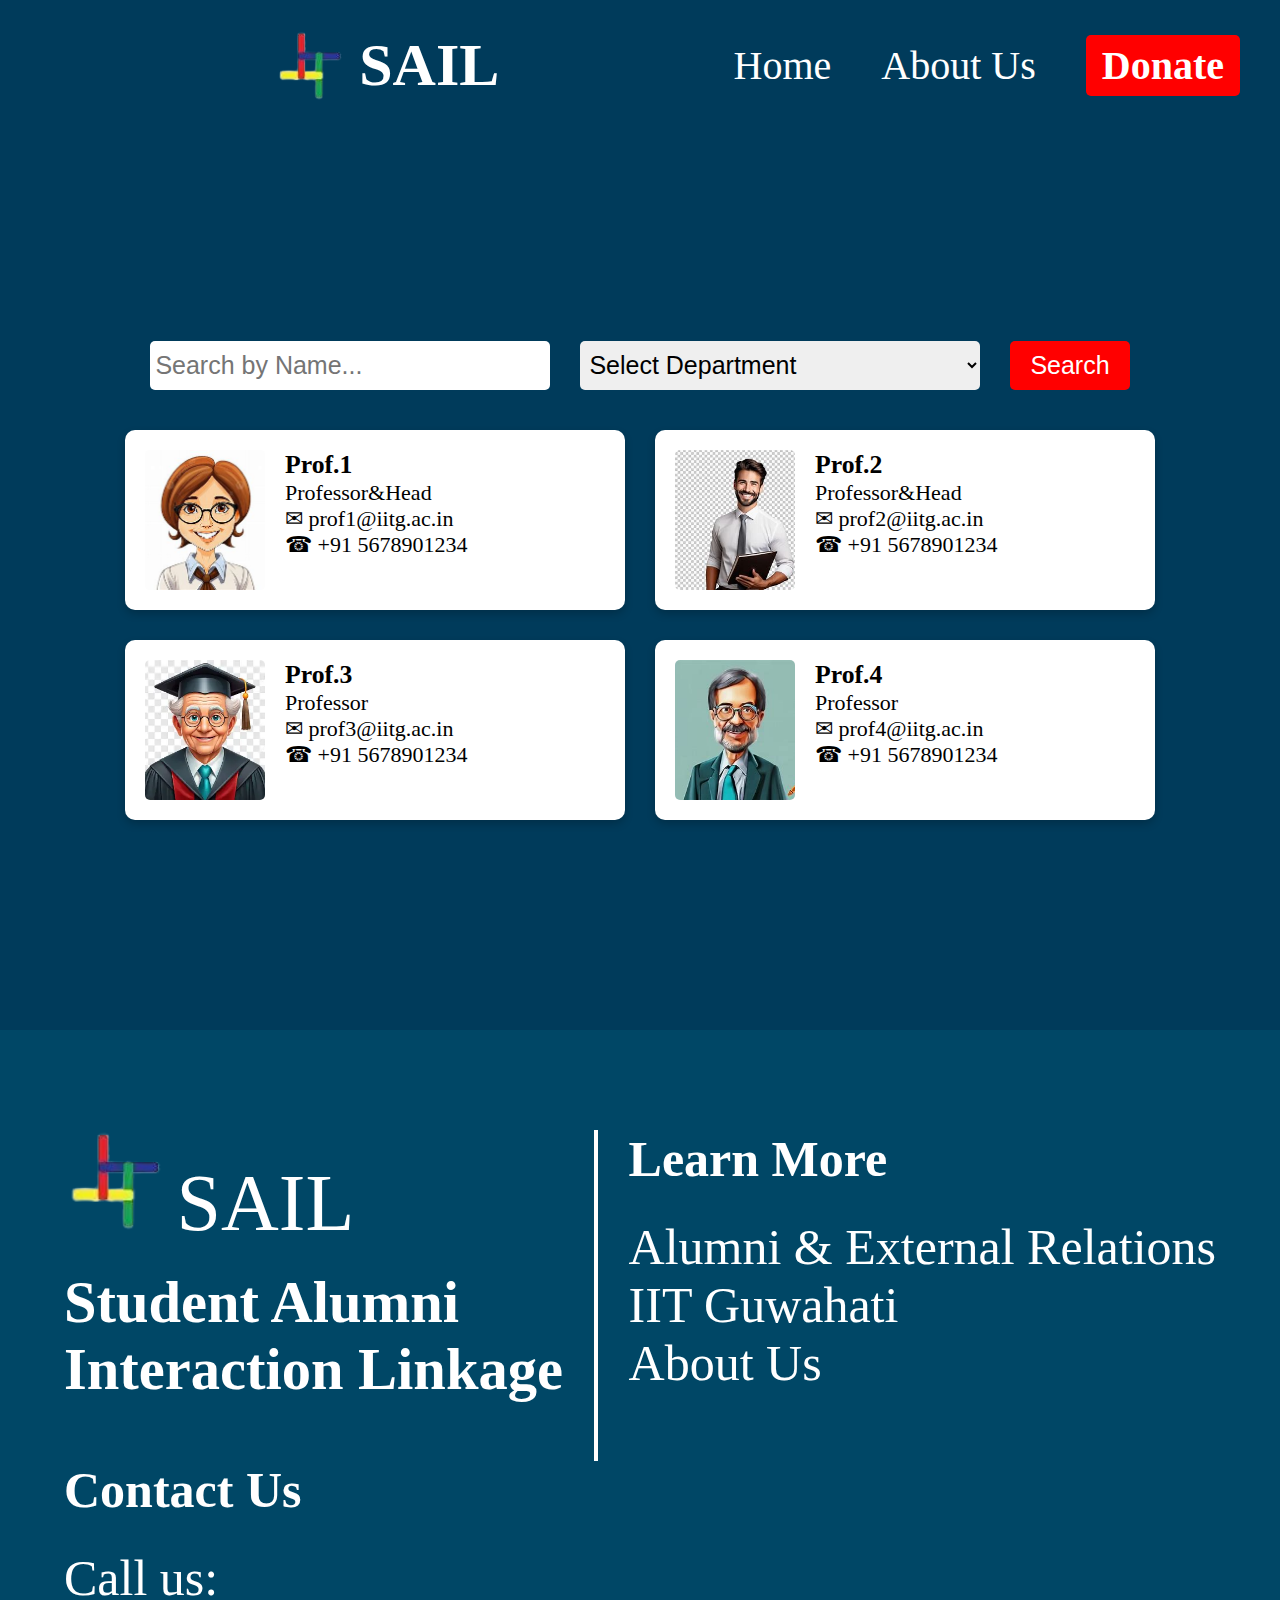
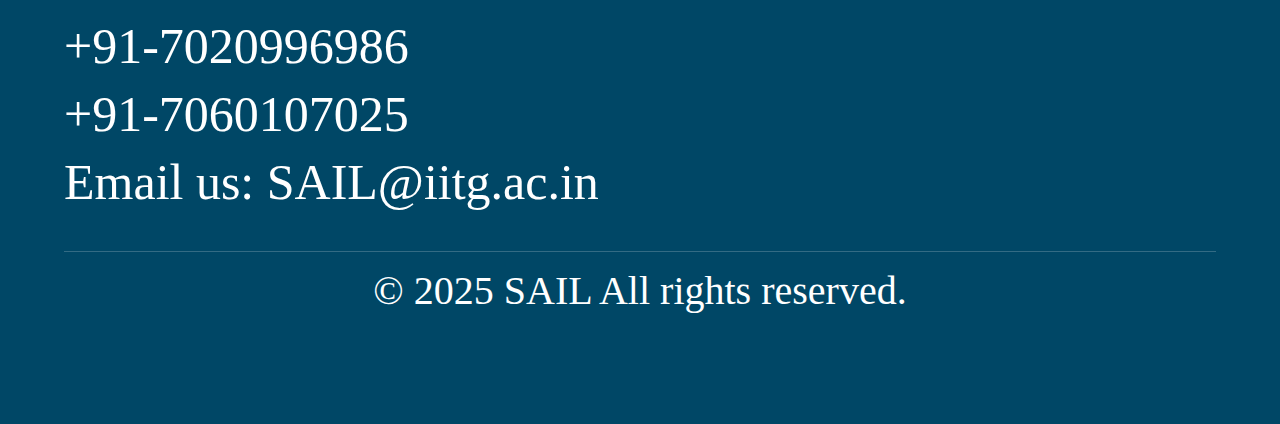
<file: chosenprof.html>
<!DOCTYPE html>
<html lang="en">
<head>
  <meta charset="UTF-8">
  <meta name="viewport" content="width=device-width, initial-scale=1.0">
  <title>Search Professors</title>
  <link rel="stylesheet" href="style2.css">
</head>

<body>
  <header>
    <div class="logo">
      <img src="sail_ logo.png" alt="SAIL Logo">
     <span class="sail-text">SAIL</span>
    </div>
    <nav>
     <ul>
        <li><a href="https://www.iitg.ac.in/sail/" target="_blank">Home</a></li>
        <li><a href="https://www.iitg.ac.in/sail/about" target="_blank">About Us</a></li>
         <li><a href="https://www.iitg.ac.in/aer/donation.php" target="_blank" class="donate">Donate</a></li>
      </ul>
    </nav>
  </header>
    <div class="box">
  <section class="main">
    <div class="search">
      <input type="text" id="searchInput" placeholder="Search by Name...">
      <select>
        <option>Select Department</option>
        <option>CSE</option>
        <option>ECE</option>
        <option>ME</option>
        <option>DSAI</option>
        <option>CE</option>
        <option>CL</option>
        <option>BT</option>
        <option>MNC</option>
        <option>PHYSICS</option>
       <option>CHEMISTRY</option>
        <option>EEE</option>
        <option>EP</option>
      </select>
      <button  id="searchBtn" onclick="searchProfile()">Search</button>
    </div> 

    <div class="professors">
      <div class="prof-card">
        <img src="prof1.jpeg" alt="Prof 1">
        <div>
          <h3>Prof.1</h3>
          <p>Professor&Head</p>
          <p>✉ prof1@iitg.ac.in</p>
          <p>☎ +91 5678901234</p>
        </div>
      </div>

      <div class="prof-card">
        <img src="prof2.jpeg" alt="Prof 2">
        <div>
          <h3>Prof.2</h3>
          <p>Professor&Head</p>
          <p>✉ prof2@iitg.ac.in</p>
          <p>☎ +91 5678901234 </p>
        </div>
      </div>

      <div class="prof-card">
        <img src="prof3.webp" alt="Prof 3">
        <div>
          <h3>Prof.3</h3>
          <p>Professor</p>
          <p>✉ prof3@iitg.ac.in</p>
          <p>☎ +91  5678901234 </p>
        </div>
      </div>

      <div class="prof-card">
        <img src="prof4.jpeg" alt="Prof 4">
        <div>
          <h3>Prof.4</h3>
          <p>Professor</p>
          <p>✉ prof4@iitg.ac.in</p>
          <p>☎ +91  5678901234</p>
        </div>
      </div>
    </div>
</div>
  </section>
 <footer>
    <div class="footer-left">
      <img src="sail_ logo.png" alt="SAIL Logo">
      <span class="texts">SAIL</span>
      <h3>Student Alumni<br>Interaction Linkage</h3>
      <br>
      <div class="icons">
<a href="https://www.instagram.com/sail_iitg" target="_blank"><i class="fa-brands fa-instagram"></i></a>
<a href="https://www.youtube.com/@IITGuwahatiSAIL"target="_blank"><i class="fa-brands fa-youtube"></i></a>
<a href="https://www.linkedin.com/company/sail-iitg/"target="_blank"><i class="fa-brands fa-linkedin"></i></a>
<a href="https://www.facebook.com/sail.iitg/"target="_blank"><i class="fa-brands fa-facebook-messenger"></i></a>
 </div>
 </div>
 <div class="line"></div>
    <div class="footer-center">
      <h4>Learn More</h4>
      <ul>
      <li><a href="https://www.iitg.ac.in/aer/"target="_blank">Alumni & External Relations</a></li>
      <li><a href="https://www.iitg.ac.in/"target="_blank">IIT Guwahati</a></li>
      <li><a href="https://www.iitg.ac.in/sail/about" target="_blank">About Us</a></li> 
    </ul>
    </div>
    <div class="footer-right">
      <h4>Contact Us</h4>
      <p>Call us:</p>
      <p><a href="tel:+917020996986">+91-7020996986</a></p>
      <p><a href="tel:+917060107025">+91-7060107025</a></p>
      <p>Email us: <a href="mailto:SAIL@iitg.ac.in">SAIL@iitg.ac.in</a></p>
    </div>
    <div class="copyright">
      <p>&copy; 2025 SAIL All rights reserved.</p>
    </div>
  </footer>

</body>
<script src="script.js"></script>
</html>
</file>
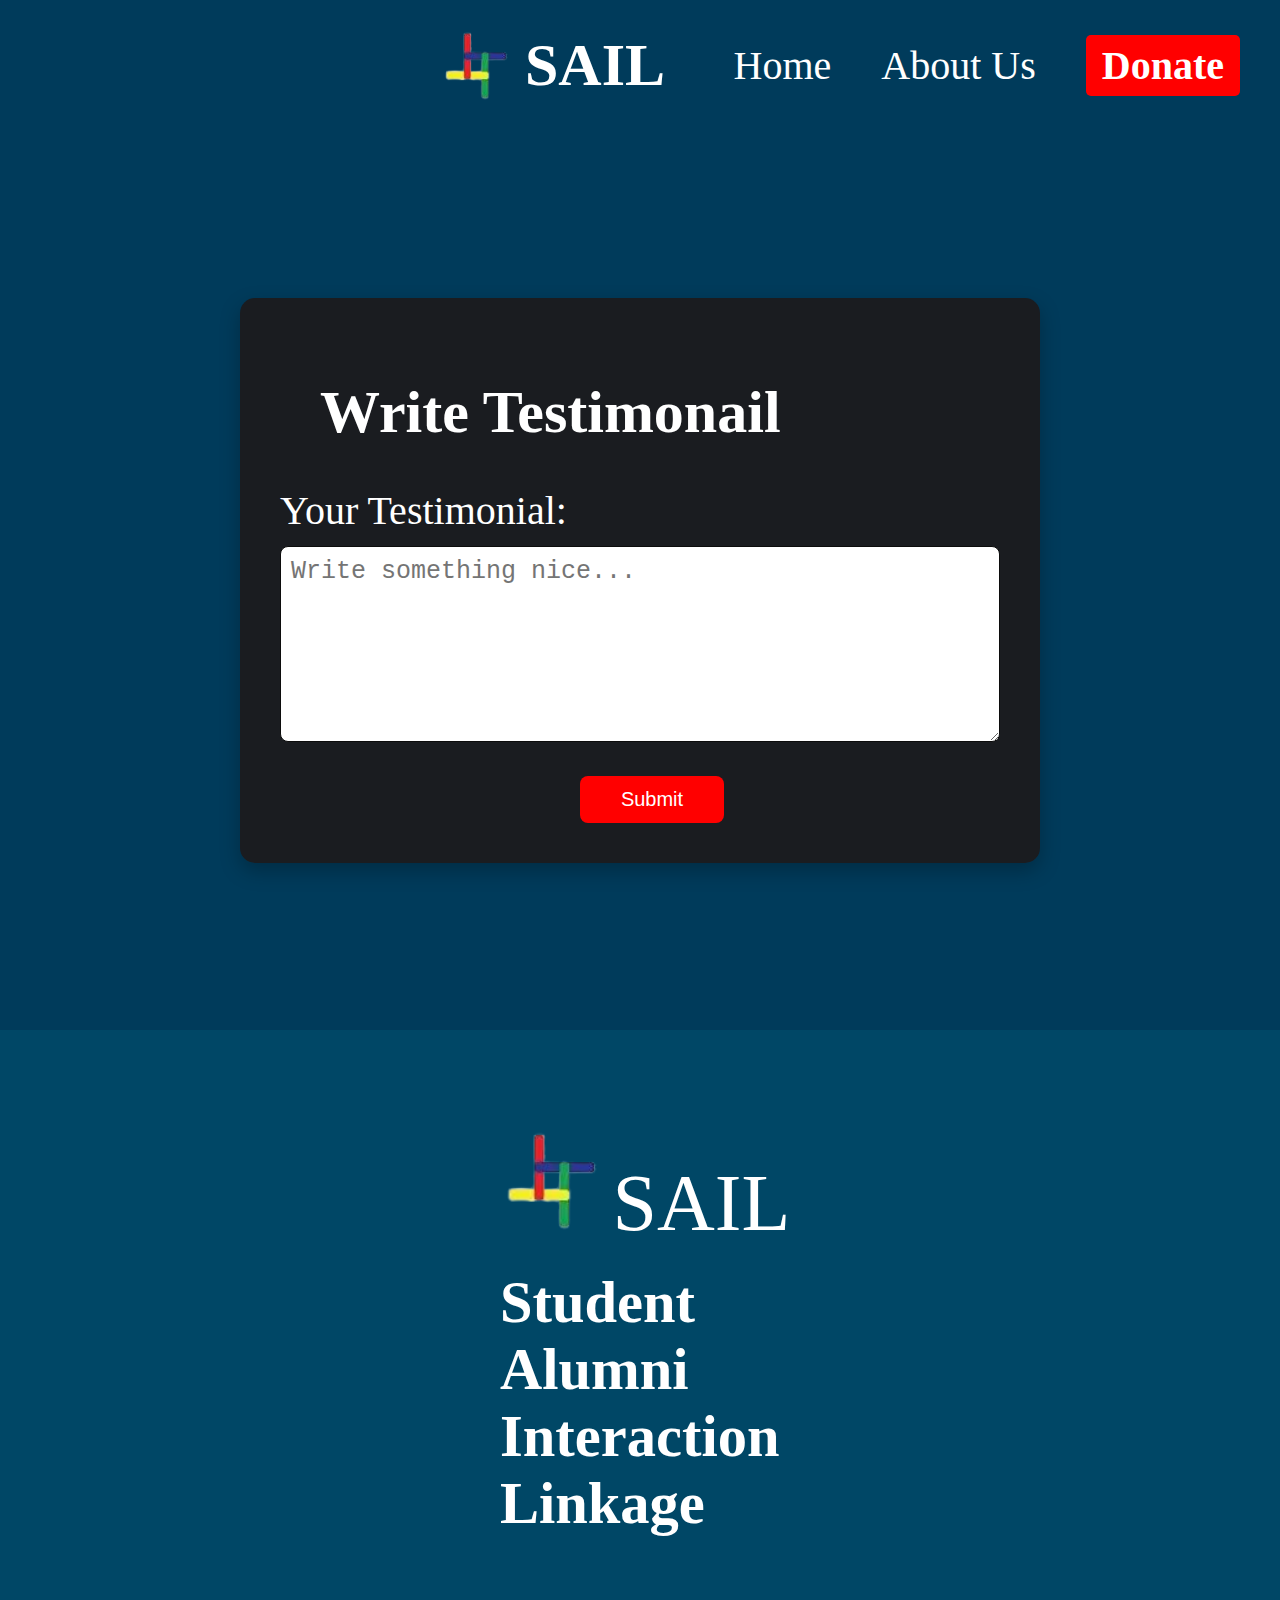
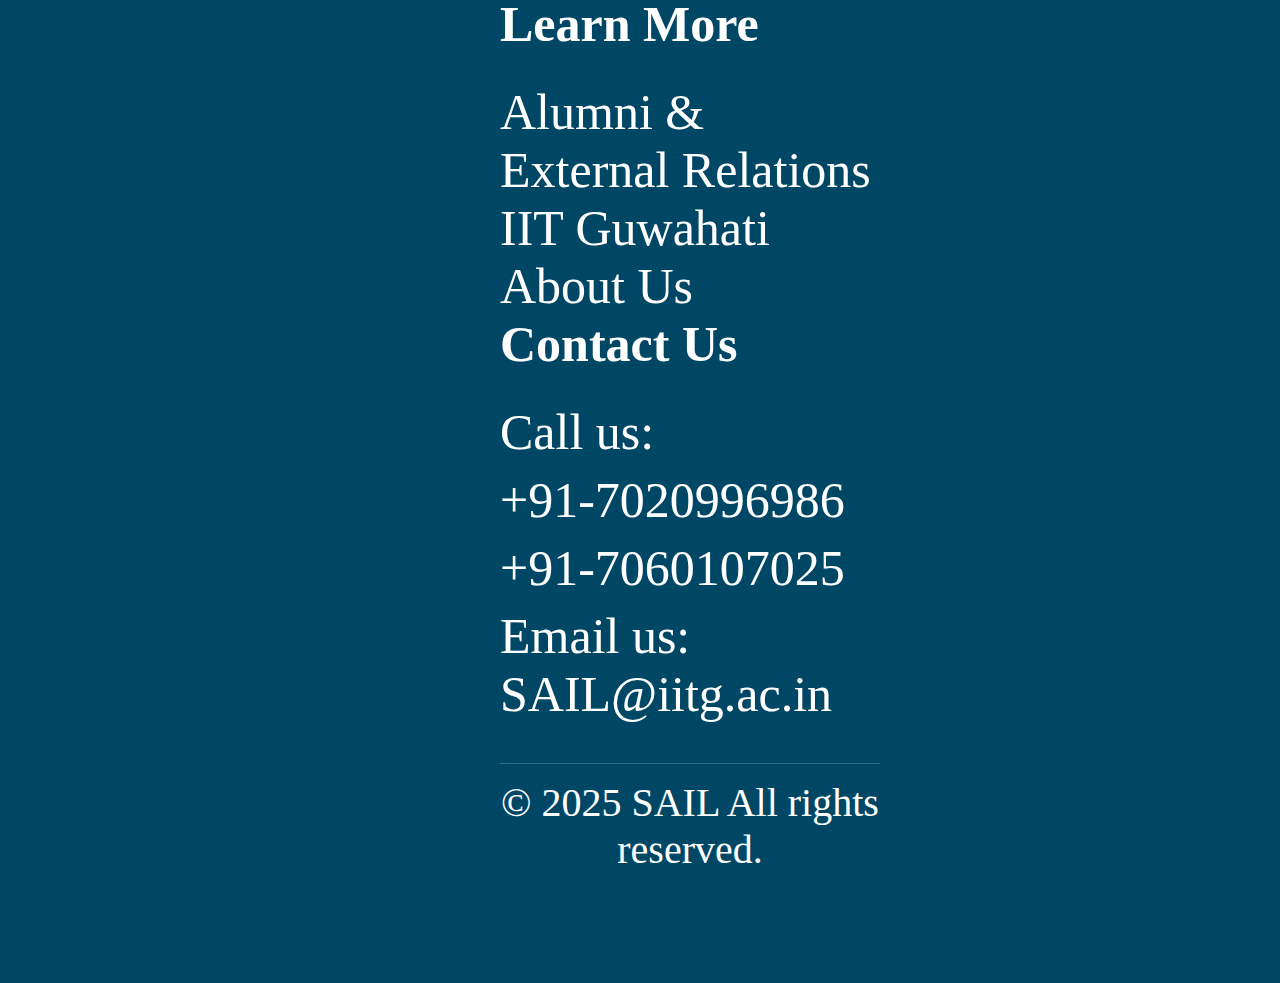
<file: testimonial.html>
<!DOCTYPE html>
<html lang="en">
<head>
  <meta charset="UTF-8">
  <meta name="viewport" content="width=device-width, initial-scale=1.0">
  <title>Write Testimonial</title>
  <link rel="stylesheet" href="style3.css">
</head>

<body>
  <header>
    <div class="logo">
      <img src="sail_ logo.png" alt="SAIL Logo">
     <span class="sail-text">SAIL</span>
    </div>
    <nav>
     <ul>
        <li><a href="https://www.iitg.ac.in/sail/" target="_blank">Home</a></li>
        <li><a href="https://www.iitg.ac.in/sail/about" target="_blank">About Us</a></li>
         <li><a href="https://www.iitg.ac.in/aer/donation.php" target="_blank" class="donate">Donate</a></li>
      </ul>
    </nav>
    </header>
    <div class="box">
    <section class="write">
        <h1>Write Testimonail</h1>
         <label for="testimonial">Your Testimonial:</label>
        <textarea id="testimonialInput" name="testimonial" placeholder="Write something nice..." rows="6"></textarea>
        <button type="submit" id="bob">Submit</button>
    </section>
    </div>
    <footer>
    <div class="footer-left">
      <img src="sail_ logo.png" alt="SAIL Logo">
      <span class="texts">SAIL</span>
      <h3>Student Alumni<br>Interaction Linkage</h3>
      <br>
      <div class="icons">
<a href="https://www.instagram.com/sail_iitg" target="_blank"><i class="fa-brands fa-instagram"></i></a>
<a href="https://www.youtube.com/@IITGuwahatiSAIL"target="_blank"><i class="fa-brands fa-youtube"></i></a>
<a href="https://www.linkedin.com/company/sail-iitg/"target="_blank"><i class="fa-brands fa-linkedin"></i></a>
<a href="https://www.facebook.com/sail.iitg/"target="_blank"><i class="fa-brands fa-facebook-messenger"></i></a>
 </div>
 </div>
 <div class="line"></div>
    <div class="footer-center">
      <h4>Learn More</h4>
      <ul>
      <li><a href="https://www.iitg.ac.in/aer/"target="_blank">Alumni & External Relations</a></li>
      <li><a href="https://www.iitg.ac.in/"target="_blank">IIT Guwahati</a></li>
      <li><a href="https://www.iitg.ac.in/sail/about" target="_blank">About Us</a></li> 
    </ul>
    </div>
    <div class="footer-right">
      <h4>Contact Us</h4>
      <p>Call us:</p>
      <p><a href="tel:+917020996986">+91-7020996986</a></p>
      <p><a href="tel:+917060107025">+91-7060107025</a></p>
      <p>Email us: <a href="mailto:SAIL@iitg.ac.in">SAIL@iitg.ac.in</a></p>
    </div>
    <div class="copyright">
      <p>&copy; 2025 SAIL All rights reserved.</p>
    </div>
  </footer>
<script src="script.js"></script>
</body>
</html>
</file>
<file: style2.css>
* {
  margin: 0;
  padding: 0;
  box-sizing: border-box;
}

body {
  background-color: #003b5b;
  color: white;
}

.box {
  background-image: url('https://www.iitg.ac.in/sail/static/media/banner_img.a1a27958329615f787eb.jpeg');
  background-size: cover;
  background-position: center;
  height: 100vh;
  display: flex;
  align-items: center;
  justify-content: center;
}

header {
  background-color: #003b5b;
  display: flex;
  justify-content: space-between;
  align-items: center;
  padding: 30px 40px;
  flex-wrap: wrap;
}

.logo {
  display: flex;
  align-items: center;
  justify-content: center;
  flex: 1;
  padding-left: 0;
}

.logo img {
  height: 70px;
  margin-right: 15px;
}

.sail-text {
  font-size: 60px;
  font-weight: bold;
  color: white;
}

nav ul {
  display: flex;
  list-style: none;
  gap: 50px;
  font-size: 40px;
  flex-wrap: wrap;
  justify-content: center;
}

nav ul li a {
  color: white;
  text-decoration: none;
  font-weight: 500;
}

nav ul li a:hover {
  text-decoration: underline;
}

.donate {
  background-color: red;
  color: white;
  padding: 8px 16px;
  border-radius: 5px;
  font-weight: bold;
}

.main {
  padding: 60px 40px;
}

.search {
  display: flex;
  justify-content: center;
  margin-bottom: 40px;
  flex-wrap: wrap;
  gap: 30px;
}

.search input,
.search select {
  padding: 5px;
  font-size: 25px;
  border-radius: 5px;
  border: none;
  width: 100%;
  max-width: 400px;
}

.search button {
  padding: 10px 20px;
  font-size: 25px;
  background-color: red;
  color: white;
  border: none;
  border-radius: 5px;
  cursor: pointer;
}

.professors {
  display: flex;
  flex-wrap: wrap;
  gap: 30px;
  justify-content: center;
}

.prof-card {
  background-color: white;
  color: black;
  padding: 20px;
  border-radius: 10px;
  display: flex;
  gap: 20px;
  max-width: 500px;
  width: 100%;
  box-shadow: 0 4px 8px rgba(0, 0, 0, 0.2);
  font-size: 22px;
  flex-direction: row;
}

.prof-card img {
  width: 120px;
  height: 140px;
  object-fit: cover;
  border-radius: 5px;
}

.icons {
  font-size: 80px;
  gap: 20px;
}

.fa-brands.fa-facebook-messenger,
.fa-brands.fa-linkedin,
.fa-brands.fa-youtube,
.fa-brands.fa-instagram {
  color: white;
}

footer {
  background-color: #004766;
  padding: 100px 5%;
  display: flex;
  flex-wrap: wrap;
  justify-content: space-between;
  font-size: 50px;
}

.footer-left img {
  height: 100px;
}

.texts {
  font-size: 80px;
  gap: 20px;
}

.footer-left h3 {
  margin-top: 20px;
}

.line {
  width: 4px;
  background-color: white;
}

.footer-center a {
  color: white;
  text-decoration: none;
  transition: 0.3s;
}

.footer-center ul {
  list-style-type: none;
}

.footer-center a:hover {
  text-decoration: underline;
  cursor: pointer;
}

.footer-center,
.footer-right {
  max-width: 800px;
}

.footer-center h4,
.footer-right h4 {
  margin-bottom: 30px;
}

footer p {
  margin-bottom: 10px;
}

.footer-right a {
  color: white;
  text-decoration: none;
}

.footer-right a:hover {
  text-decoration: underline;
  cursor: pointer;
}

footer .copyright {
  width: 100%;
  text-align: center;
  margin-top: 30px;
  border-top: 1px solid #ffffff33;
  padding-top: 15px;
  font-size: 40px;
}

@media (max-width: 1024px) {
  header {
    flex-direction: column;
    align-items: center;
    text-align: center;
    padding: 20px;
  }

  .sail-text {
    font-size: 40px;
  }

  nav ul {
    gap: 30px;
    font-size: 30px;
  }

  .search input,
  .search select {
    font-size: 20px;
  }

  .search button {
    font-size: 20px;
  }

  .prof-card {
    flex-direction: column;
    align-items: center;
    text-align: center;
  }

  .prof-card img {
    width: 100%;
    height: auto;
  }

  footer {
    padding: 60px 40px;
    font-size: 36px;
    flex-direction: column;
    align-items: center;
    text-align: center;
  }

  .texts {
    font-size: 40px;
  }

  .icons {
    font-size: 50px;
  }

  .footer-left,
  .footer-center,
  .footer-right {
    max-width: 100%;
    margin-bottom: 40px;
  }

  footer .copyright {
    font-size: 24px;
  }
}

@media (max-width: 600px) {
  nav ul {
    flex-direction: column;
    align-items: center;
    gap: 10px;
    font-size: 15px;
  }

  .sail-text {
    font-size: 15px;
  }

.logo img {
  height: 30px;
  margin-right: 15px;
}

nav ul li a {
  color: white;
  text-decoration: none;
  font-weight: 200;
}

.donate {
  background-color: red;
  color: white;
  padding: 3px 10px;
  border-radius: 5px;
  font-weight: bold;
}
  .search {
    flex-direction: column;
    gap: 15px;
    margin-bottom: 30px;
    padding: 0 10px;
  }

  .search input,
  .search select {
    width: 100%;
    font-size: 16px;
    padding: 8px;
  }

  .search button {
    width: 100%;
    font-size: 18px;
    padding: 10px;
  }

  .professors {
    flex-direction: column;
    align-items: center;
    gap: 15px;
  }

  .prof-card {
    width: 50%;
    max-width: 100px;
    font-size: 10px;
    flex-direction: column;
    text-align: center;
    padding: 3px;
  }

  .prof-card img {
    width: 50px;
    height: 70px;
  }


  .icons {
    font-size: 32px;
  }

  .texts {
    font-size: 24px;
  }

  footer {
    padding: 40px 20px;
    font-size: 20px;
  }

  .footer-center h4,
  .footer-right h4 {
    font-size: 15px;
  }

  footer .copyright {
    font-size: 18px;
  }
}
</file>
<file: style3.css>
* {
  margin: 0;
  padding: 0;
  box-sizing: border-box;
}
body {
  background-color: #003b5b; 
  color: white;
}
header {
  background-color: #003b5b;
  display: flex;
  justify-content: space-between;
  align-items: center;
  padding: 30px 40px;
}

.logo {
  display: flex;
  align-items: center;
  padding-left:400px;
}

.logo img {
  height: 70px;
  margin-right: 15px;
}

.sail-text {
  font-size: 60px;
  font-weight: bold;
  color: white;
}

nav ul {
  display: flex;
  list-style: none;
  gap: 50px;
  font-size: 40px;

}
nav ul li a {
  color: white;
  text-decoration: none;
  font-weight: 500;
}
nav ul li a:hover{
    text-decoration: underline;
}
.donate {
  background-color: red;
  color: white;
  padding: 8px 16px;
  border-radius: 5px;
  font-weight: bold;
}
.box {
  background-image: url('https://www.iitg.ac.in/sail/static/media/banner_img.a1a27958329615f787eb.jpeg');
  background-size: cover;
  background-position: center;
  height: 100vh;
  display: flex;
  align-items: center;
  justify-content: center;
}
.box {
  display: flex;
  justify-content: center;
  align-items: center;
  padding: 80px 20px;
  min-height: 100vh;
}

.write{
  background-color: rgba(27, 26, 30, 0.95);
  padding: 40px;
  border-radius: 15px;
  max-width: 800px;
  width: 100%;
  box-shadow: 0 8px 20px rgba(0, 0, 0, 0.25);
  color:white;
}

.write h1 {
  color:white;
  font-size: 60px;
  padding:40px;
}

.write label {
  
  margin-top: 20px;
  font-size: 40px;
  
}

.write select,
.write textarea {
  width: 100%;
  margin-top: 12px;
  padding: 10px;
  border-radius: 8px;
  border: 1px solid #0c0c0c;
  font-size: 25px;
  resize: vertical;
}

.write button {
  margin-top: 30px;
  margin-left: 300px;
  width: 20%;
  padding: 12px;
  background-color:red;
  color: white;
  border: none;
  border-radius: 8px;
  font-size: 20px;
  cursor: pointer;
  align-items: center;
}



footer {
  background-color: #004766;
  padding: 100px 400px 100px 500px;
  display: flex;
  flex-wrap: wrap;
  justify-content: space-between;
  font-size: 50px;
}


.footer-left img {
  height: 100px;
}
.texts{
    font-size: 80px;
    gap: 20px;
}

.footer-left h3 {
  margin-top: 20px;
}
.line {
  width: 4px;
  background-color: white;  
}
.footer-center a {
  color: white;
  text-decoration: none;
  transition: 0.3s;
}
.footer-center ul{
    list-style-type:none;
}
.footer-center a:hover {
  text-decoration: underline; 
  cursor: pointer;
}

.footer-center, .footer-right {
  max-width: 800px;
}

.footer-center h4,.footer-right h4 {
  margin-bottom: 30px;
}

footer p {
  margin-bottom: 10px;
}
.footer-right a{
  color: white;
  text-decoration: none;
}
.footer-right a:hover{
    text-decoration: underline;
    cursor: pointer;
}

footer .copyright {
  width: 100%;
  text-align: center;
  margin-top: 30px;
  border-top: 1px solid #ffffff33;
  padding-top: 15px;
  font-size: 40px;
}
</file>
